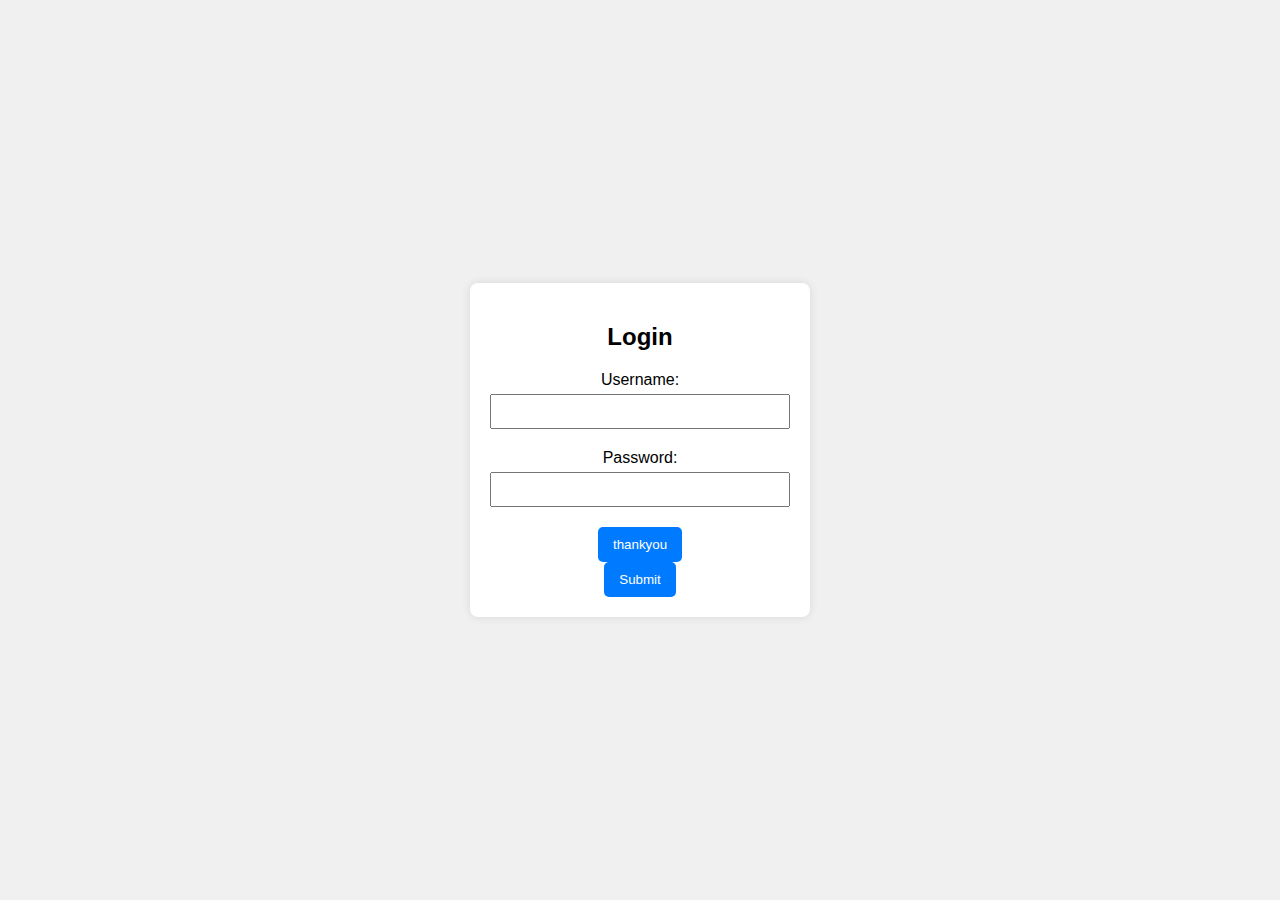
<file: go/index.html>
<!DOCTYPE html>
<html lang="en">
<head>
    <meta charset="UTF-8">
    <meta name="viewport" content="width=device-width, initial-scale=1.0">
    <title>Login</title>
    <link rel="stylesheet" href="styles.css">
</head>
<body>
    <div class="container">
        <h2>Login</h2>
        <form id="loginForm" action="/check_password" method="POST">
            <label for="username">Username:</label>
            <input type="text" id="username" name="username" required>
            <label for="password">Password:</label>
            <input type="password" id="password" name="password" required>
            <span id="password-strength"></span>
            <button href="welcome" type="thank you">thankyou</button>
        </form>
        <form action="welcome.html">
  <button type="submit">Submit</button>
</form>
    </div>

    <script src="scripts.js"></script>
</body>
</html>
</file>
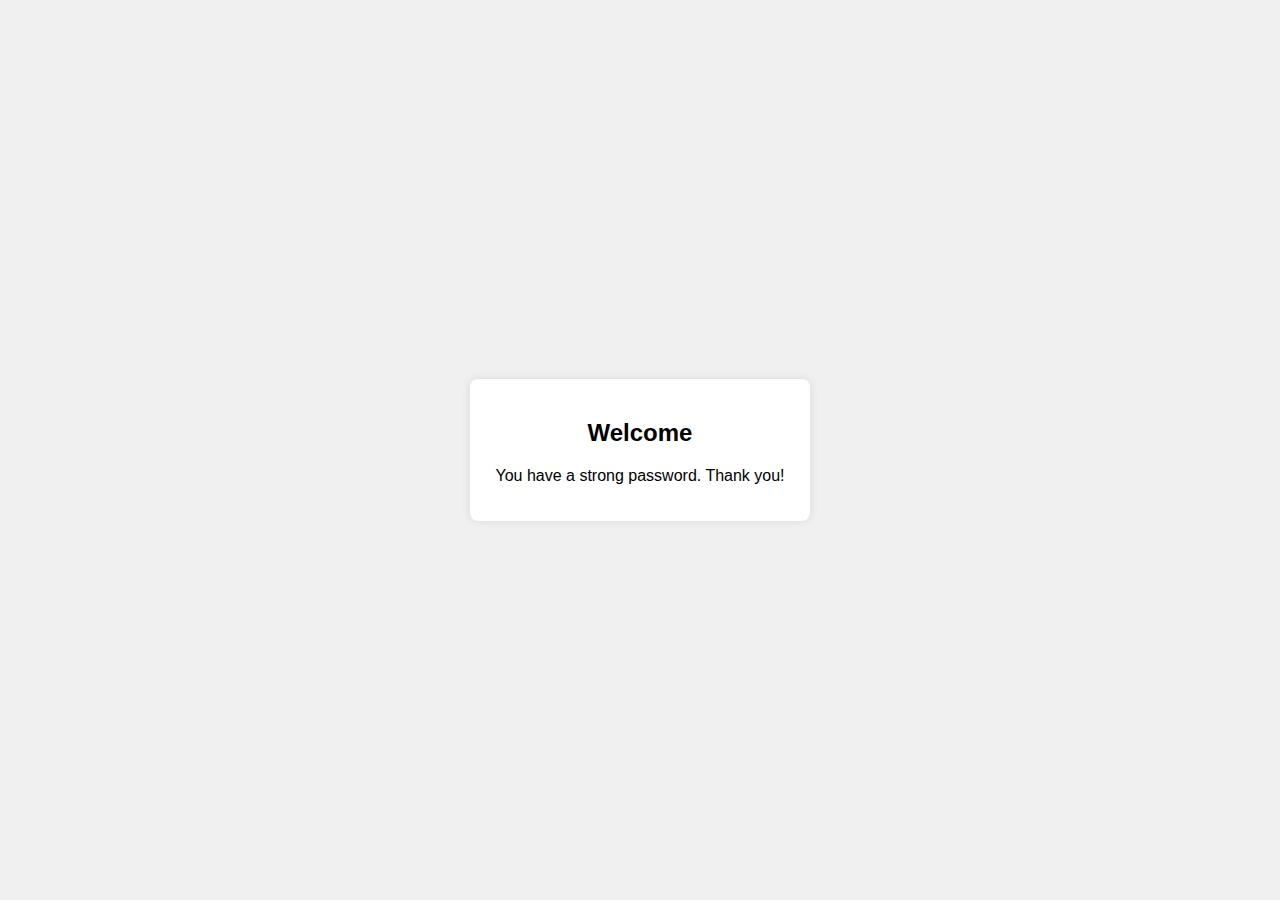
<file: go/welcome.html>
<!DOCTYPE html>
<html lang="en">
<head>
    <meta charset="UTF-8">
    <meta name="viewport" content="width=device-width, initial-scale=1.0">
    <title>Welcome</title>
    <link rel="stylesheet" href="styles.css">
</head>
<body>
    <div class="container">
        <h2>Welcome</h2>
        <p>You have a strong password. Thank you!</p>
    </div>
</body>
</html>
</file>
<file: go/styles.css>
body {
    font-family: Arial, sans-serif;
    background-color: #f0f0f0;
    margin: 0;
    padding: 0;
    display: flex;
    justify-content: center;
    align-items: center;
    height: 100vh;
}
.container {
    background-color: #fff;
    padding: 20px;
    border-radius: 8px;
    box-shadow: 0 0 10px rgba(0, 0, 0, 0.1);
    width: 300px;
    text-align: center;
}
h2 {
    margin-bottom: 20px;
}
label {
    display: block;
    margin: 10px 0 5px;
}
input[type="text"], input[type="password"] {
    width: 100%;
    padding: 8px;
    box-sizing: border-box;
    margin-bottom: 10px;
}
button {
    padding: 10px 15px;
    background-color: #007BFF;
    border: none;
    color: #fff;
    border-radius: 5px;
    cursor: pointer;
}
button:hover {
    background-color: #0056b3;
}
#password-strength {
    display: block;
    margin-top: 10px;
}
</file>
